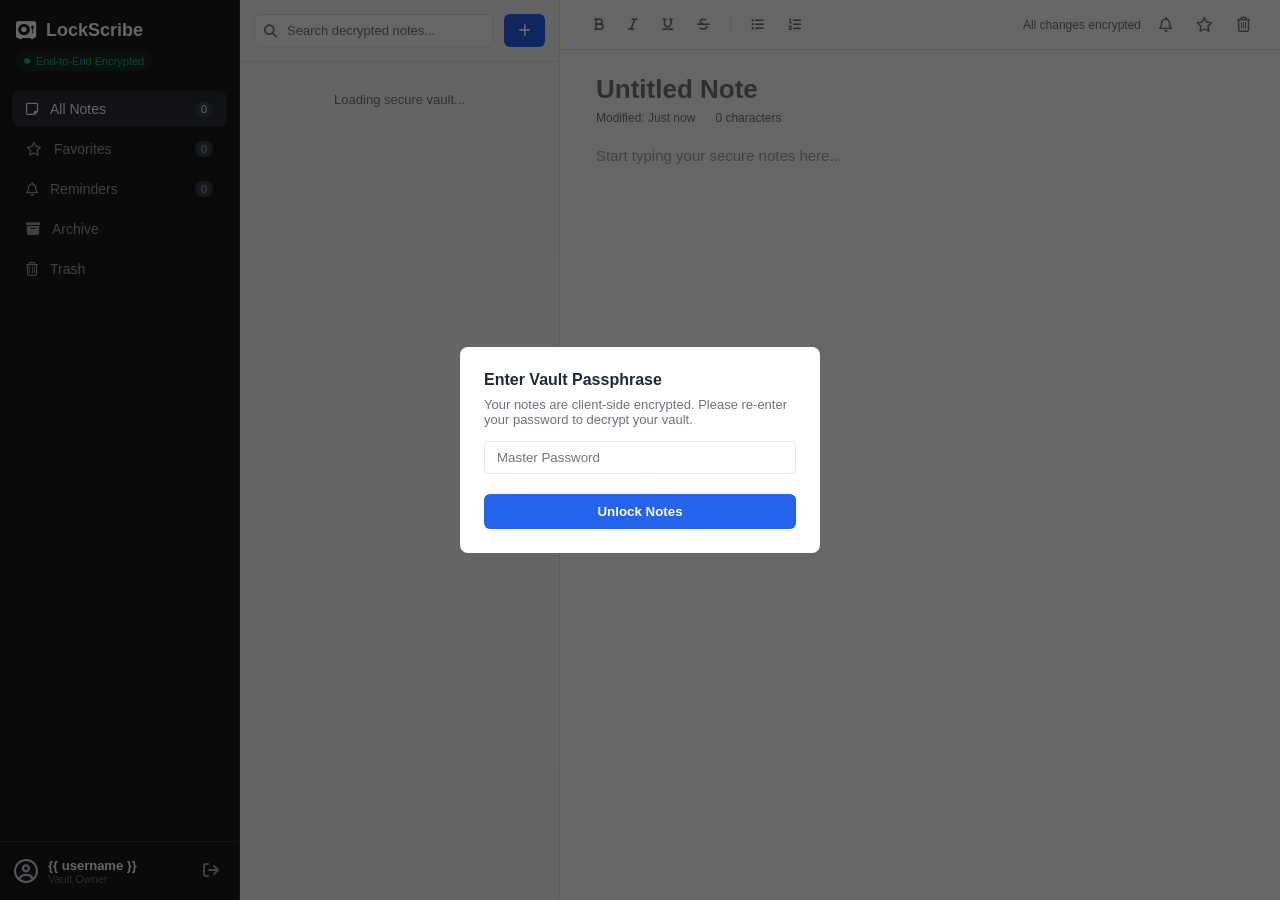
<file: templates/index.html>
<!DOCTYPE html>
<html lang="en">

<head>
    <meta charset="UTF-8">
    <meta name="viewport" content="width=device-width, initial-scale=1.0">
    <title>LockScribe - Zero Knowledge Personal Vault</title>
    <link rel="stylesheet" href="/static/css/style.css">
    <link rel="stylesheet" href="https://cdnjs.cloudflare.com/ajax/libs/font-awesome/6.4.0/css/all.min.css">
</head>

<body class="app-body">
    <div class="vault-container">

        <!-- PANE 1: NAVIGATION SIDEBAR -->
        <aside class="vault-sidebar">
            <div class="sidebar-top">
                <div class="brand">
                    <i class="fa-solid fa-vault"></i>
                    <span>LockScribe</span>
                </div>
                <div class="vault-indicator">
                    <span class="status-dot"></span> End-to-End Encrypted
                </div>
            </div>

            <nav class="sidebar-menu">
                <button class="menu-item active" data-filter="all">
                    <i class="fa-regular fa-note-sticky"></i>
                    <span>All Notes</span>
                    <span class="badge" id="countAll">0</span>
                </button>
                <button class="menu-item" data-filter="favorites">
                    <i class="fa-regular fa-star"></i>
                    <span>Favorites</span>
                    <span class="badge" id="countFav">0</span>
                </button>
                <button class="menu-item" data-filter="reminders">
                    <i class="fa-regular fa-bell"></i>
                    <span>Reminders</span>
                    <span class="badge" id="countReminders">0</span>
                </button>
                <button class="menu-item" data-filter="archive">
                    <i class="fa-solid fa-box-archive"></i>
                    <span>Archive</span>
                </button>
                <button class="menu-item" data-filter="trash">
                    <i class="fa-regular fa-trash-can"></i>
                    <span>Trash</span>
                </button>
            </nav>

            <div class="sidebar-bottom">
                <div class="user-profile">
                    <i class="fa-regular fa-circle-user avatar-icon"></i>
                    <div class="user-meta">
                        <span class="username">{{ username }}</span>
                        <span class="user-sub">Vault Owner</span>
                    </div>
                </div>
                <a href="/logout" class="btn-logout" id="logoutBtn" title="Lock & Logout">
                    <i class="fa-solid fa-arrow-right-from-bracket"></i>
                </a>
            </div>
        </aside>

        <!-- PANE 2: NOTES LIST COLUMN -->
        <section class="notes-column">
            <div class="column-header">
                <div class="search-box">
                    <i class="fa-solid fa-magnifying-glass"></i>
                    <input type="text" id="searchInput" placeholder="Search decrypted notes...">
                </div>
                <button id="btnCreateNote" class="btn-new-note" title="New Note">
                    <i class="fa-solid fa-plus"></i>
                </button>
            </div>

            <div class="notes-feed" id="notesFeed">
                <!-- Dynamically generated note preview cards -->
                <div class="empty-state" id="feedLoading">Loading secure vault...</div>
            </div>
        </section>

        <!-- PANE 3: RICH TEXT EDITOR COLUMN -->
        <main class="editor-column" id="editorContainer">
            <div class="editor-header">
                <div class="toolbar">
                    <button type="button" class="tool-btn" data-command="bold" title="Bold"><i
                            class="fa-solid fa-bold"></i></button>
                    <button type="button" class="tool-btn" data-command="italic" title="Italic"><i
                            class="fa-solid fa-italic"></i></button>
                    <button type="button" class="tool-btn" data-command="underline" title="Underline"><i
                            class="fa-solid fa-underline"></i></button>
                    <button type="button" class="tool-btn" data-command="strikeThrough" title="Strikethrough"><i
                            class="fa-solid fa-strikethrough"></i></button>
                    <span class="tool-divider"></span>
                    <button type="button" class="tool-btn" data-command="insertUnorderedList" title="Bullet List"><i
                            class="fa-solid fa-list-ul"></i></button>
                    <button type="button" class="tool-btn" data-command="insertOrderedList" title="Numbered List"><i
                            class="fa-solid fa-list-ol"></i></button>
                </div>

                <div class="editor-actions">
                    <span class="sync-status" id="syncStatus">All changes encrypted</span>
                    <button class="action-icon-btn" id="btnReminderToggle" title="Reminder"><i
                            class="fa-regular fa-bell"></i></button>
                    <button class="action-icon-btn" id="btnToggleFav" title="Favorite"><i
                            class="fa-regular fa-star"></i></button>
                    <button class="action-icon-btn text-danger" id="btnDeleteNote" title="Move to Trash"><i
                            class="fa-regular fa-trash-can"></i></button>
                </div>
            </div>

            <div class="editor-workspace">
                <input type="text" id="editorTitle" class="editor-title" placeholder="Untitled Note" autocomplete="off">
                <div class="editor-meta-bar">
                    <span id="noteTimestamp">Modified: Just now</span>
                    <span id="charCount">0 characters</span>
                </div>
                <div id="editorBody" class="editor-body" contenteditable="true" spellcheck="true"
                    placeholder="Start typing your secure notes here..."></div>
            </div>
        </main>

    </div>

    <!-- Reminder Modal -->
    <div class="modal-overlay" id="reminderModal" style="display:none;">
        <div class="modal-box reminder-modal-box">
            <div class="modal-header">
                <div class="modal-header-title">
                    <i class="fa-regular fa-bell"></i>
                    <h3>Set Note Reminder</h3>
                </div>
                <button type="button" class="modal-close-icon" id="btnCloseReminder" title="Close">&times;</button>
            </div>
            <p class="modal-hint">Choose when you want to be alerted and set a custom reminder message.</p>

            <div class="modal-form-group">
                <label for="reminderDateTime">Reminder Date & Time</label>
                <input type="datetime-local" id="reminderDateTime" class="modal-input" required>
            </div>

            <div class="modal-form-group">
                <label for="reminderCustomMsg">Alert Message</label>
                <input type="text" id="reminderCustomMsg" class="modal-input" placeholder="e.g., Review project notes" maxlength="255">
            </div>

            <div class="reminder-modal-actions">
                <button type="button" id="btnClearReminder" class="btn-action btn-danger-outline">
                    <i class="fa-regular fa-bell-slash"></i> Clear Reminder
                </button>
                <div class="modal-actions-right">
                    <button type="button" id="btnCancelReminder" class="btn-action btn-secondary">Cancel</button>
                    <button type="button" id="btnSaveReminder" class="btn-action btn-primary">
                        <i class="fa-solid fa-check"></i> Save Reminder
                    </button>
                </div>
            </div>
        </div>
    </div>

    <!-- Passphrase Prompt Modal (in case session re-verification is needed) -->
    <div class="modal-overlay" id="passphraseModal" style="display:none;">
        <div class="modal-box">
            <h3>Enter Vault Passphrase</h3>
            <p>Your notes are client-side encrypted. Please re-enter your password to decrypt your vault.</p>
            <input type="password" id="modalPasswordInput" placeholder="Master Password">
            <button id="modalSubmitBtn" class="btn btn-primary">Unlock Notes</button>
        </div>
    </div>

    <!-- WhatsApp-Style Notification Toast Container -->
    <div id="whatsappToastContainer" class="whatsapp-toast-container"></div>

    <script src="/static/js/crypto.js"></script>
    <script src="/static/js/app.js"></script>
</body>

</html>
</file>
<file: static/css/style.css>
:root {
    --bg-sidebar: #18191c;
    --bg-feed: #ffffff;
    --bg-editor: #ffffff;
    --bg-hover: #f1f3f5;
    --border-color: #e5e7eb;
    --text-primary: #1f2937;
    --text-secondary: #6b7280;
    --primary-accent: #2563eb;
    --primary-accent-hover: #1d4ed8;
    --danger-color: #ef4444;
    --success-color: #10b981;
}

* {
    box-sizing: border-box;
    margin: 0;
    padding: 0;
    font-family: -apple-system, BlinkMacSystemFont, "Segoe UI", Roboto, Oxygen, Ubuntu, Cantarell, sans-serif;
}

body {
    height: 100vh;
    overflow: hidden;
    color: var(--text-primary);
    background-color: #f8fafc;
}

/* Auth Screens Styling */
.auth-body {
    display: flex;
    align-items: center;
    justify-content: center;
    min-height: 100vh;
    background: #0f172a;
    padding: 20px;
}

.auth-card {
    background: #1e293b;
    border: 1px solid #334155;
    border-radius: 12px;
    width: 100%;
    max-width: 420px;
    padding: 32px;
    color: #f8fafc;
    box-shadow: 0 10px 25px rgba(0, 0, 0, 0.3);
}

.auth-header {
    text-align: center;
    margin-bottom: 24px;
}

.auth-logo {
    font-size: 22px;
    font-weight: 700;
    color: #38bdf8;
    margin-bottom: 8px;
}

.auth-header h2 {
    font-size: 20px;
    margin-bottom: 6px;
}

.auth-header p {
    font-size: 13px;
    color: #94a3b8;
}

.auth-form .form-group {
    margin-bottom: 18px;
    display: flex;
    flex-direction: column;
}

.auth-form label {
    font-size: 13px;
    margin-bottom: 6px;
    color: #cbd5e1;
}

.auth-form input {
    background: #0f172a;
    border: 1px solid #475569;
    color: #fff;
    padding: 10px 14px;
    border-radius: 6px;
    font-size: 14px;
    outline: none;
    transition: border-color 0.2s;
}

.auth-form input:focus {
    border-color: #38bdf8;
}

.field-hint {
    font-size: 11px;
    color: #64748b;
    margin-top: 4px;
}

.btn {
    width: 100%;
    padding: 10px 16px;
    border: none;
    border-radius: 6px;
    font-weight: 600;
    cursor: pointer;
    transition: 0.2s ease;
}

.btn-primary {
    background: #2563eb;
    color: #ffffff;
    margin-top: 8px;
}

.btn-primary:hover {
    background: #1d4ed8;
}

.auth-footer {
    margin-top: 20px;
    text-align: center;
    font-size: 13px;
    color: #94a3b8;
}

.auth-footer a {
    color: #38bdf8;
    text-decoration: none;
}

.alert {
    padding: 10px 14px;
    border-radius: 6px;
    font-size: 13px;
    margin-bottom: 16px;
}

.alert-error {
    background: #7f1d1d;
    color: #fecaca;
}

.alert-success {
    background: #064e3b;
    color: #a7f3d0;
}

.alert-info {
    background: #0c4a6e;
    color: #bae6fd;
}

/* 3-Column Layout */
.vault-container {
    display: flex;
    width: 100vw;
    height: 100vh;
}

/* Sidebar Column */
.vault-sidebar {
    width: 240px;
    background: var(--bg-sidebar);
    color: #9ca3af;
    display: flex;
    flex-direction: column;
    justify-content: space-between;
    border-right: 1px solid #2d3139;
}

.sidebar-top {
    padding: 20px 16px 10px;
}

.brand {
    display: flex;
    align-items: center;
    gap: 10px;
    color: #ffffff;
    font-size: 18px;
    font-weight: 700;
}

.vault-indicator {
    display: inline-flex;
    align-items: center;
    gap: 6px;
    font-size: 11px;
    color: var(--success-color);
    background: rgba(16, 185, 129, 0.1);
    padding: 4px 8px;
    border-radius: 20px;
    margin-top: 10px;
}

.status-dot {
    width: 6px;
    height: 6px;
    background: var(--success-color);
    border-radius: 50%;
}

.sidebar-menu {
    flex: 1;
    padding: 10px 12px;
}

.menu-item {
    display: flex;
    align-items: center;
    gap: 12px;
    width: 100%;
    padding: 10px 14px;
    margin-bottom: 4px;
    background: transparent;
    border: none;
    border-radius: 8px;
    color: #9ca3af;
    font-size: 14px;
    cursor: pointer;
    transition: 0.2s;
    text-align: left;
}

.menu-item:hover,
.menu-item.active {
    background: #282c34;
    color: #ffffff;
}

.menu-item .badge {
    margin-left: auto;
    font-size: 11px;
    background: #374151;
    padding: 2px 6px;
    border-radius: 10px;
}

.sidebar-bottom {
    padding: 14px;
    border-top: 1px solid #2d3139;
    display: flex;
    align-items: center;
    justify-content: space-between;
}

.user-profile {
    display: flex;
    align-items: center;
    gap: 10px;
    overflow: hidden;
}

.avatar-icon {
    font-size: 24px;
    color: #cbd5e1;
}

.user-meta {
    display: flex;
    flex-direction: column;
    overflow: hidden;
}

.user-meta .username {
    font-size: 13px;
    color: #ffffff;
    font-weight: 600;
    white-space: nowrap;
    overflow: hidden;
    text-overflow: ellipsis;
}

.user-meta .user-sub {
    font-size: 11px;
    color: #6b7280;
}

.btn-logout {
    color: #9ca3af;
    text-decoration: none;
    padding: 6px;
    border-radius: 6px;
    transition: 0.2s;
}

.btn-logout:hover {
    color: var(--danger-color);
}

/* Middle Notes Feed Column */
.notes-column {
    width: 320px;
    background: #fcfcfd;
    border-right: 1px solid var(--border-color);
    display: flex;
    flex-direction: column;
}

.column-header {
    padding: 14px;
    border-bottom: 1px solid var(--border-color);
    display: flex;
    gap: 10px;
}

.search-box {
    position: relative;
    flex: 1;
}

.search-box i {
    position: absolute;
    left: 10px;
    top: 50%;
    transform: translateY(-50%);
    font-size: 13px;
    color: var(--text-secondary);
}

.search-box input {
    width: 100%;
    padding: 8px 12px 8px 32px;
    font-size: 13px;
    border: 1px solid var(--border-color);
    border-radius: 6px;
    background: #ffffff;
    outline: none;
}

.btn-new-note {
    background: var(--primary-accent);
    color: white;
    border: none;
    border-radius: 6px;
    padding: 0 14px;
    cursor: pointer;
    font-size: 14px;
    transition: 0.2s;
}

.btn-new-note:hover {
    background: var(--primary-accent-hover);
}

.notes-feed {
    flex: 1;
    overflow-y: auto;
}

.note-card {
    padding: 14px 16px;
    border-bottom: 1px solid var(--border-color);
    cursor: pointer;
    transition: background 0.15s ease;
    background: #ffffff;
}

.note-card:hover {
    background: var(--bg-hover);
}

.note-card.active {
    background: #eff6ff;
    border-left: 3px solid var(--primary-accent);
}

.note-card h4 {
    font-size: 14px;
    font-weight: 600;
    color: var(--text-primary);
    margin-bottom: 4px;
    white-space: nowrap;
    overflow: hidden;
    text-overflow: ellipsis;
}

.note-card p {
    font-size: 12px;
    color: var(--text-secondary);
    line-height: 1.4;
    height: 34px;
    overflow: hidden;
    display: -webkit-box;
    -webkit-box-orient: vertical;
    -webkit-line-clamp: 2;
    line-clamp: 2;
}

.note-card .meta {
    margin-top: 6px;
    font-size: 11px;
    color: #9ca3af;
    display: flex;
    justify-content: space-between;
}

.empty-state {
    padding: 30px 20px;
    text-align: center;
    color: var(--text-secondary);
    font-size: 13px;
}

/* Right Editor Column */
.editor-column {
    flex: 1;
    background: var(--bg-editor);
    display: flex;
    flex-direction: column;
}

.editor-header {
    padding: 10px 24px;
    border-bottom: 1px solid var(--border-color);
    display: flex;
    align-items: center;
    justify-content: space-between;
}

.toolbar {
    display: flex;
    gap: 4px;
}

.tool-btn {
    background: transparent;
    border: none;
    padding: 6px 10px;
    border-radius: 4px;
    color: var(--text-secondary);
    cursor: pointer;
    font-size: 13px;
}

.tool-btn:hover {
    background: var(--bg-hover);
    color: var(--text-primary);
}

.tool-divider {
    width: 1px;
    height: 18px;
    background: var(--border-color);
    margin: 4px 6px;
}

.editor-actions {
    display: flex;
    align-items: center;
    gap: 12px;
}

.sync-status {
    font-size: 12px;
    color: var(--text-secondary);
}

.action-icon-btn {
    background: transparent;
    border: none;
    color: var(--text-secondary);
    cursor: pointer;
    font-size: 15px;
    padding: 6px;
    border-radius: 4px;
}

.action-icon-btn:hover {
    background: var(--bg-hover);
}

.action-icon-btn.active {
    color: #eab308;
}

#btnReminderToggle.active {
    color: var(--primary-accent);
}

.reminder-input {
    font-size: 12px;
    padding: 4px 8px;
    border: 1px solid var(--border-color);
    border-radius: 6px;
    background: #ffffff;
    color: var(--text-primary);
    outline: none;
    transition: border-color 0.2s, box-shadow 0.2s;
}

.reminder-input:focus {
    border-color: var(--primary-accent);
    box-shadow: 0 0 0 2px rgba(37, 99, 235, 0.1);
}

.action-icon-btn.text-danger:hover {
    color: var(--danger-color);
}

.editor-workspace {
    flex: 1;
    display: flex;
    flex-direction: column;
    padding: 24px 36px;
    overflow-y: auto;
}

.editor-title {
    font-size: 26px;
    font-weight: 700;
    color: var(--text-primary);
    border: none;
    outline: none;
    margin-bottom: 6px;
    width: 100%;
}

.editor-meta-bar {
    font-size: 12px;
    color: var(--text-secondary);
    margin-bottom: 18px;
    display: flex;
    gap: 20px;
}

.editor-body {
    flex: 1;
    outline: none;
    font-size: 15px;
    line-height: 1.7;
    color: var(--text-primary);
    min-height: 250px;
}

.editor-body:empty:before {
    content: attr(placeholder);
    color: #9ca3af;
    pointer-events: none;
}

/* Re-verification Modal */
.modal-overlay {
    position: fixed;
    top: 0;
    left: 0;
    right: 0;
    bottom: 0;
    background: rgba(0, 0, 0, 0.6);
    display: flex;
    align-items: center;
    justify-content: center;
    z-index: 1000;
}

.modal-box {
    background: #fff;
    padding: 24px;
    border-radius: 8px;
    width: 360px;
}

.modal-box h3 {
    margin-bottom: 8px;
    font-size: 16px;
}

.modal-box p {
    font-size: 13px;
    color: var(--text-secondary);
    margin-bottom: 14px;
}

.modal-box input {
    width: 100%;
    padding: 8px 12px;
    margin-bottom: 12px;
    border: 1px solid var(--border-color);
    border-radius: 4px;
}

/* Enhanced Reminder Modal Styling */
.reminder-modal-box {
    width: 440px;
    max-width: 92vw;
    border-radius: 12px;
    box-shadow: 0 20px 30px -10px rgba(0, 0, 0, 0.3), 0 10px 15px -5px rgba(0, 0, 0, 0.1);
    animation: modalScaleIn 0.2s cubic-bezier(0.16, 1, 0.3, 1);
}

@keyframes modalScaleIn {
    from {
        opacity: 0;
        transform: scale(0.95) translateY(10px);
    }
    to {
        opacity: 1;
        transform: scale(1) translateY(0);
    }
}

.modal-header {
    display: flex;
    justify-content: space-between;
    align-items: center;
    margin-bottom: 6px;
}

.modal-header-title {
    display: flex;
    align-items: center;
    gap: 10px;
}

.modal-header-title i {
    color: var(--primary-accent);
    font-size: 18px;
}

.modal-header-title h3 {
    margin: 0;
    font-size: 18px;
    font-weight: 700;
    color: var(--text-primary);
}

.modal-close-icon {
    background: transparent;
    border: none;
    font-size: 24px;
    line-height: 1;
    color: var(--text-secondary);
    cursor: pointer;
    padding: 2px 6px;
    border-radius: 6px;
    transition: background 0.15s, color 0.15s;
}

.modal-close-icon:hover {
    background: var(--bg-hover);
    color: var(--text-primary);
}

.modal-hint {
    font-size: 13px;
    color: var(--text-secondary);
    margin-bottom: 18px;
    line-height: 1.4;
}

.modal-form-group {
    margin-bottom: 16px;
}

.modal-form-group label {
    display: block;
    font-size: 13px;
    font-weight: 600;
    color: #374151;
    margin-bottom: 6px;
}

.modal-form-group .modal-input {
    width: 100%;
    padding: 10px 12px;
    font-size: 14px;
    border: 1px solid var(--border-color);
    border-radius: 8px;
    outline: none;
    background: #ffffff;
    color: var(--text-primary);
    font-family: inherit;
    transition: border-color 0.2s, box-shadow 0.2s;
    margin-bottom: 0;
}

.modal-form-group .modal-input:focus {
    border-color: var(--primary-accent);
    box-shadow: 0 0 0 3px rgba(37, 99, 235, 0.15);
}

.reminder-modal-actions {
    display: flex;
    justify-content: space-between;
    align-items: center;
    margin-top: 22px;
    gap: 10px;
    flex-wrap: wrap;
}

.modal-actions-right {
    display: flex;
    gap: 8px;
    align-items: center;
    margin-left: auto;
}

.btn-action {
    display: inline-flex;
    align-items: center;
    justify-content: center;
    gap: 6px;
    padding: 9px 14px;
    font-size: 13px;
    font-weight: 600;
    border-radius: 6px;
    cursor: pointer;
    transition: all 0.2s ease;
    border: 1px solid transparent;
    line-height: 1.2;
}

.btn-action.btn-primary {
    background: var(--primary-accent);
    color: #ffffff;
    margin-top: 0;
    width: auto;
}

.btn-action.btn-primary:hover {
    background: var(--primary-accent-hover);
}

.btn-action.btn-secondary {
    background: #f3f4f6;
    color: #4b5563;
    border-color: #d1d5db;
}

.btn-action.btn-secondary:hover {
    background: #e5e7eb;
    color: #111827;
}

.btn-action.btn-danger-outline {
    background: transparent;
    color: var(--danger-color);
    border-color: #fca5a5;
}

.btn-action.btn-danger-outline:hover {
    background: #fef2f2;
    border-color: var(--danger-color);
}

/* WhatsApp-Style Desktop Notification Toast */
.whatsapp-toast-container {
    position: fixed;
    bottom: 24px;
    right: 24px;
    z-index: 9999;
    display: flex;
    flex-direction: column;
    gap: 12px;
    pointer-events: none;
}

.whatsapp-toast {
    pointer-events: auto;
    width: 360px;
    max-width: calc(100vw - 40px);
    background: #111b21;
    color: #e9edef;
    border-radius: 12px;
    padding: 14px 16px;
    border-left: 5px solid #25d366;
    box-shadow: 0 12px 28px 0 rgba(0, 0, 0, 0.45), 0 2px 8px 0 rgba(0, 0, 0, 0.2);
    display: flex;
    flex-direction: column;
    gap: 8px;
    font-family: -apple-system, BlinkMacSystemFont, "Segoe UI", Roboto, Oxygen, Ubuntu, Cantarell, sans-serif;
    animation: whatsappToastSlideIn 0.35s cubic-bezier(0.18, 0.89, 0.32, 1.28);
    transition: opacity 0.3s ease, transform 0.3s ease;
}

.whatsapp-toast.hiding {
    opacity: 0;
    transform: translateX(30px);
}

@keyframes whatsappToastSlideIn {
    from {
        opacity: 0;
        transform: translateY(20px) scale(0.95);
    }
    to {
        opacity: 1;
        transform: translateY(0) scale(1);
    }
}

.wa-header {
    display: flex;
    align-items: center;
    gap: 8px;
}

.wa-badge {
    width: 26px;
    height: 26px;
    background: #25d366;
    color: #111b21;
    border-radius: 50%;
    display: flex;
    align-items: center;
    justify-content: center;
    font-size: 13px;
    flex-shrink: 0;
}

.wa-app-title {
    font-size: 11px;
    font-weight: 700;
    letter-spacing: 0.5px;
    color: #25d366;
    text-transform: uppercase;
    flex: 1;
}

.wa-time {
    font-size: 11px;
    color: #8696a0;
}

.wa-close-btn {
    background: transparent;
    border: none;
    color: #8696a0;
    font-size: 18px;
    line-height: 1;
    cursor: pointer;
    padding: 2px 4px;
    border-radius: 4px;
    transition: color 0.15s, background 0.15s;
}

.wa-close-btn:hover {
    color: #e9edef;
    background: rgba(255, 255, 255, 0.1);
}

.wa-body {
    padding-left: 34px;
}

.wa-note-title {
    font-size: 14px;
    font-weight: 600;
    color: #ffffff;
    margin-bottom: 4px;
    line-height: 1.3;
}

.wa-note-msg {
    font-size: 13px;
    color: #d1d7db;
    line-height: 1.4;
    word-break: break-word;
}

.wa-footer {
    display: flex;
    justify-content: flex-end;
    gap: 8px;
    margin-top: 4px;
    padding-left: 34px;
}

.wa-action-btn {
    background: transparent;
    border: 1px solid rgba(134, 150, 160, 0.3);
    color: #e9edef;
    padding: 5px 12px;
    font-size: 12px;
    border-radius: 6px;
    cursor: pointer;
    transition: background 0.15s, border-color 0.15s;
    display: inline-flex;
    align-items: center;
    gap: 6px;
}

.wa-action-btn:hover {
    background: rgba(255, 255, 255, 0.1);
    border-color: rgba(255, 255, 255, 0.4);
}

.wa-action-btn.wa-primary-action {
    background: #25d366;
    color: #111b21;
    border-color: #25d366;
    font-weight: 600;
}

.wa-action-btn.wa-primary-action:hover {
    background: #20bd5a;
    border-color: #20bd5a;
}
</file>
